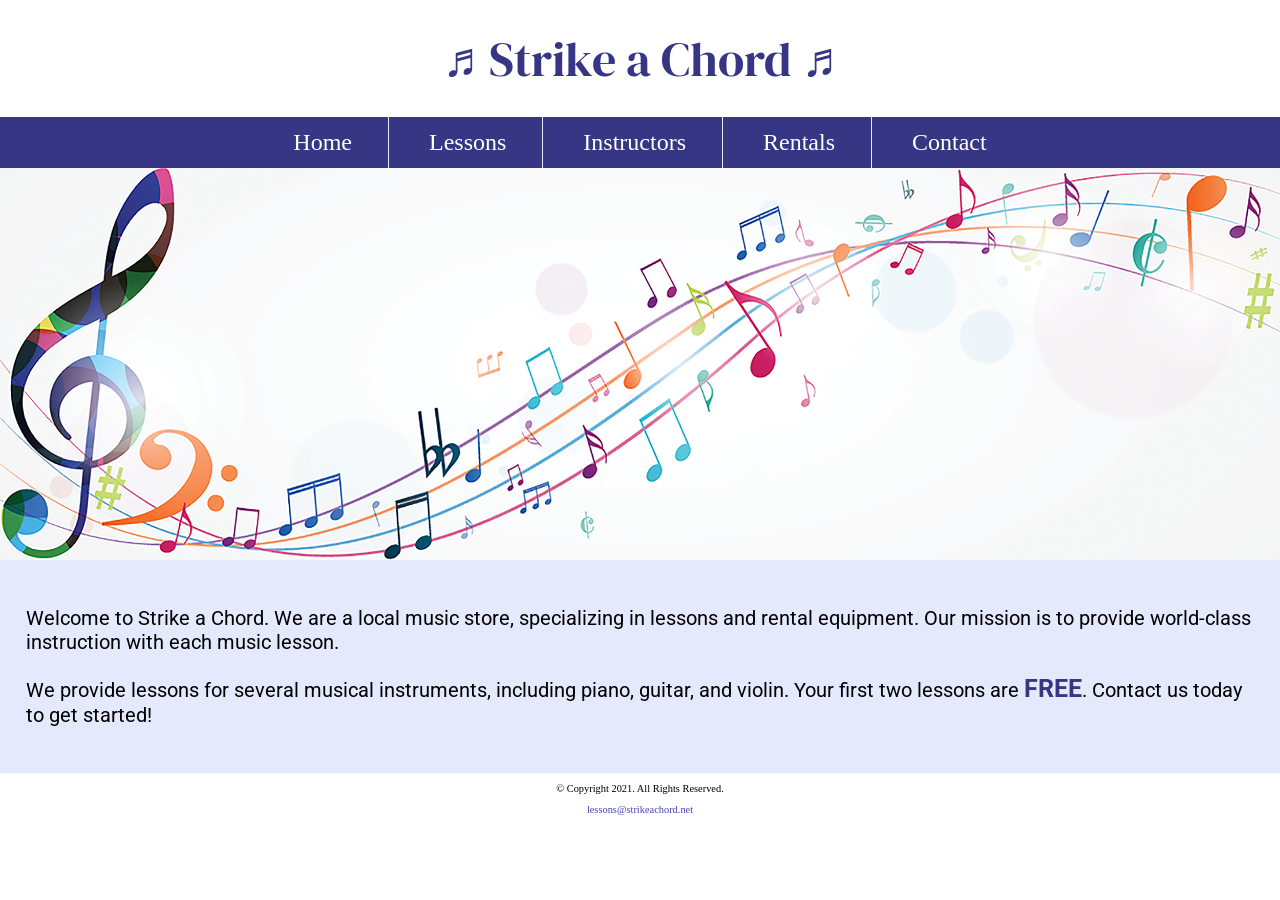
<file: index.html>
<!DOCTYPE html>
<!-- 
Student Name: Natasha Evelyn
File Name: index.html
Date: 09/15/2026 
-->
<html lang="en">
<head>
    <title>Strike a Chord: Home Page</title>
    <meta charset="utf-8">
    <meta name="viewport" content="width=device-width, initial-scale=1.0">
    <link rel="preconnect" href="https://fonts.googleapis.com">
    <link rel="preconnect" href="https://fonts.gstatic.com" crossorigin>
    <link href="https://fonts.googleapis.com/css2?family=DM+Serif+Display:ital@0;1&family=Roboto:ital,wght@0,100..900;1,100..900&display=swap" rel="stylesheet">
    <link rel="stylesheet" href="css/styles.css">
</head>
<body>
    <header>
        <h1><span class="tab-desk">&#9836;</span> Strike a Chord <span class="tab-desk">&#9836;</span></h1>
    </header>
    <nav>
        <ul>
            <li><a href="index.html">Home</a></li>  
            <li><a href="lessons.html">Lessons</a></li>
            <li><a href="instructors.html">Instructors</a></li>
            <li><a href="rentals.html">Rentals</a></li>
            <li><a href="contact.html">Contact</a></li>
        </ul>
    </nav>
    <!-- Hero Image -->
    <div id="hero" class="tab-desk">
        <img src="images/music-notes.png" alt="colorful music notes">
    </div>
    <!-- Use the main area to add the main content to the webpage -->
    <main>
        <div id="intro">
            <p>
                Welcome to Strike a Chord. We are a local music store, specializing in lessons and rental equipment. Our mission is to provide world-class instruction with each music lesson.
            </p>
    
            <p>
                We provide lessons for several musical instruments, including piano, guitar, and violin. Your first two lessons are <span class="action">FREE</span>. Contact us today to get started!
            </p>
        </div>
    </main>

    <footer>
        <p> &copy; Copyright 2021. All Rights Reserved.</p>
        <p><a href="mailto:lessons@strikeachord.net">lessons@strikeachord.net</a></p>
    </footer>    
</body>
</html>
</file>
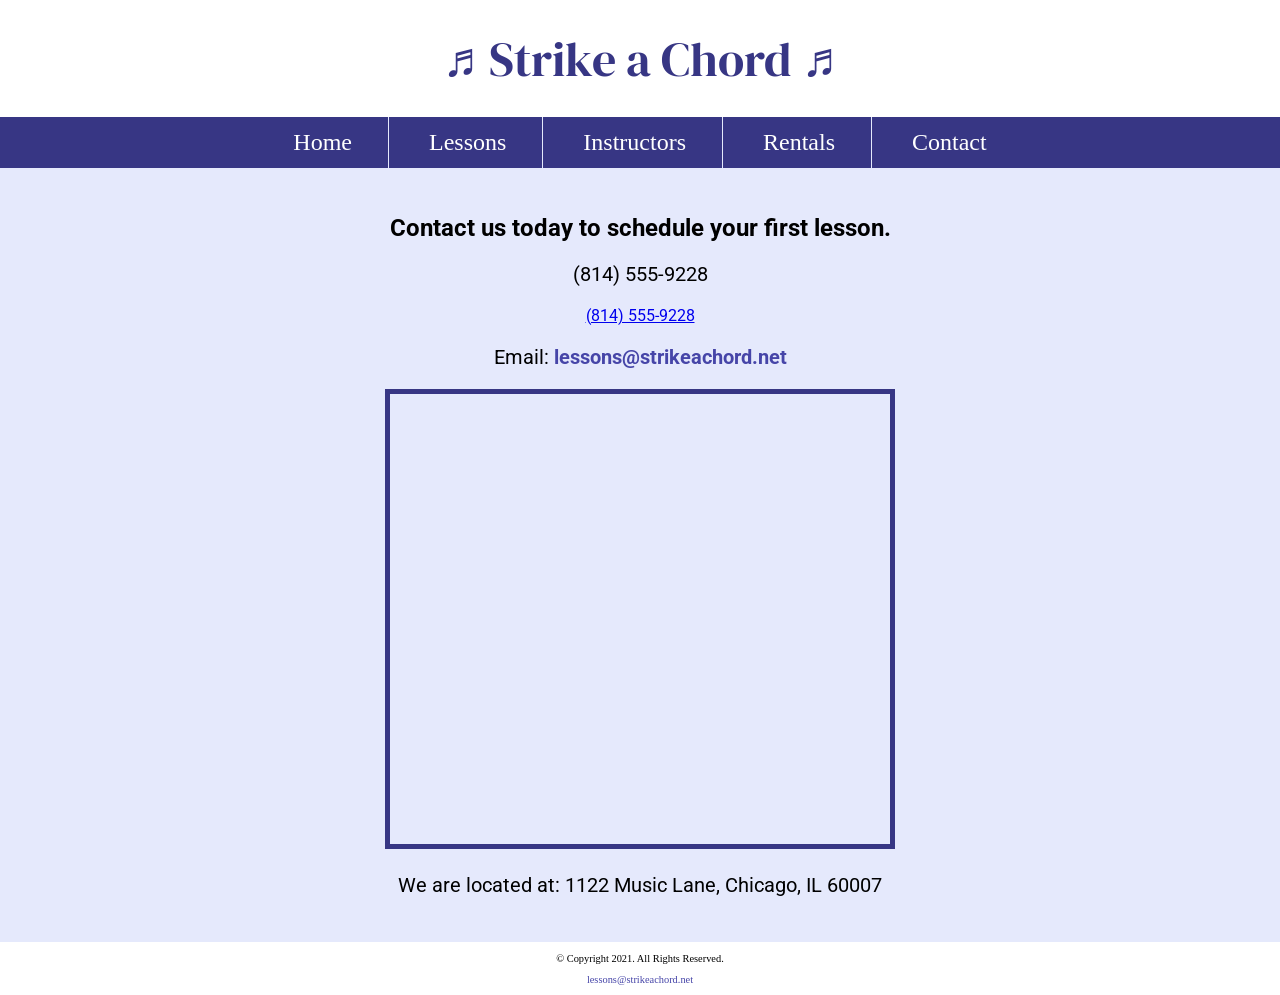
<file: contact.html>
<!DOCTYPE html>
<!-- 
Student Name: Natasha Evelyn
File Name: contact.html
Date: 09/23/2026 
-->
<html lang="en">
<head>
    <title>Strike a Chord: Contact</title>
    <meta charset="utf-8">
    <meta name="viewport" content="width=device-width, initial-scale=1.0">
    <link rel="preconnect" href="https://fonts.googleapis.com">
    <link rel="preconnect" href="https://fonts.gstatic.com" crossorigin>
    <link href="https://fonts.googleapis.com/css2?family=DM+Serif+Display:ital@0;1&family=Roboto:ital,wght@0,100..900;1,100..900&display=swap" rel="stylesheet">
    <link rel="stylesheet" href="css/styles.css">
</head>
<body>
    <header>
        <h1><span class="tab-desk">&#9836;</span> Strike a Chord <span class="tab-desk">&#9836;</span></h1>
    </header>
    <nav>
        <ul>
            <li><a href="index.html">Home</a></li>  
            <li><a href="lessons.html">Lessons</a></li>
            <li><a href="instructors.html">Instructors</a></li>
            <li><a href="rentals.html">Rentals</a></li>
            <li><a href="contact.html">Contact</a></li>
        </ul>
    </nav>
    <!-- Use the main area to add the main content to the webpage -->
    <main>
        <div id="contact">
            <h2>Contact us today to schedule your first lesson.</h2>
            <p class="tel-link mobile"><p class="tab-desk">(814) 555-9228</p> <a href="tel:+1(814) 555-9228">(814) 555-9228</a></p>
            <p>Email: <a href="mailto:lessons@strikeachord.net" class="email-link">lessons@strikeachord.net</a></p>
            <iframe class="map" src="https://www.google.com/maps/embed?pb=!1m18!1m12!1m3!1d380513.7160580949!2d-88.01215278051977!3d41.83339249282865!2m3!1f0!2f0!3f0!3m2!1i1024!2i768!4f13.1!3m3!1m2!1s0x880e2c3cd0f4cbed%3A0xafe0a6ad09c0c000!2sChicago%2C+IL!5e0!3m2!1sen!2sus!4v1558660826146!5m2!1sen!2sus" width="600" height="450"></iframe>       
            <p>We are located at: 1122 Music Lane, Chicago, IL 60007</p>
        </div>
    </main>
    <footer>
        <p> &copy; Copyright 2021. All Rights Reserved.</p>
        <p><a href="mailto:lessons@strikeachord.net">lessons@strikeachord.net</a></p>
    </footer>    
</body>
</html>
</file>
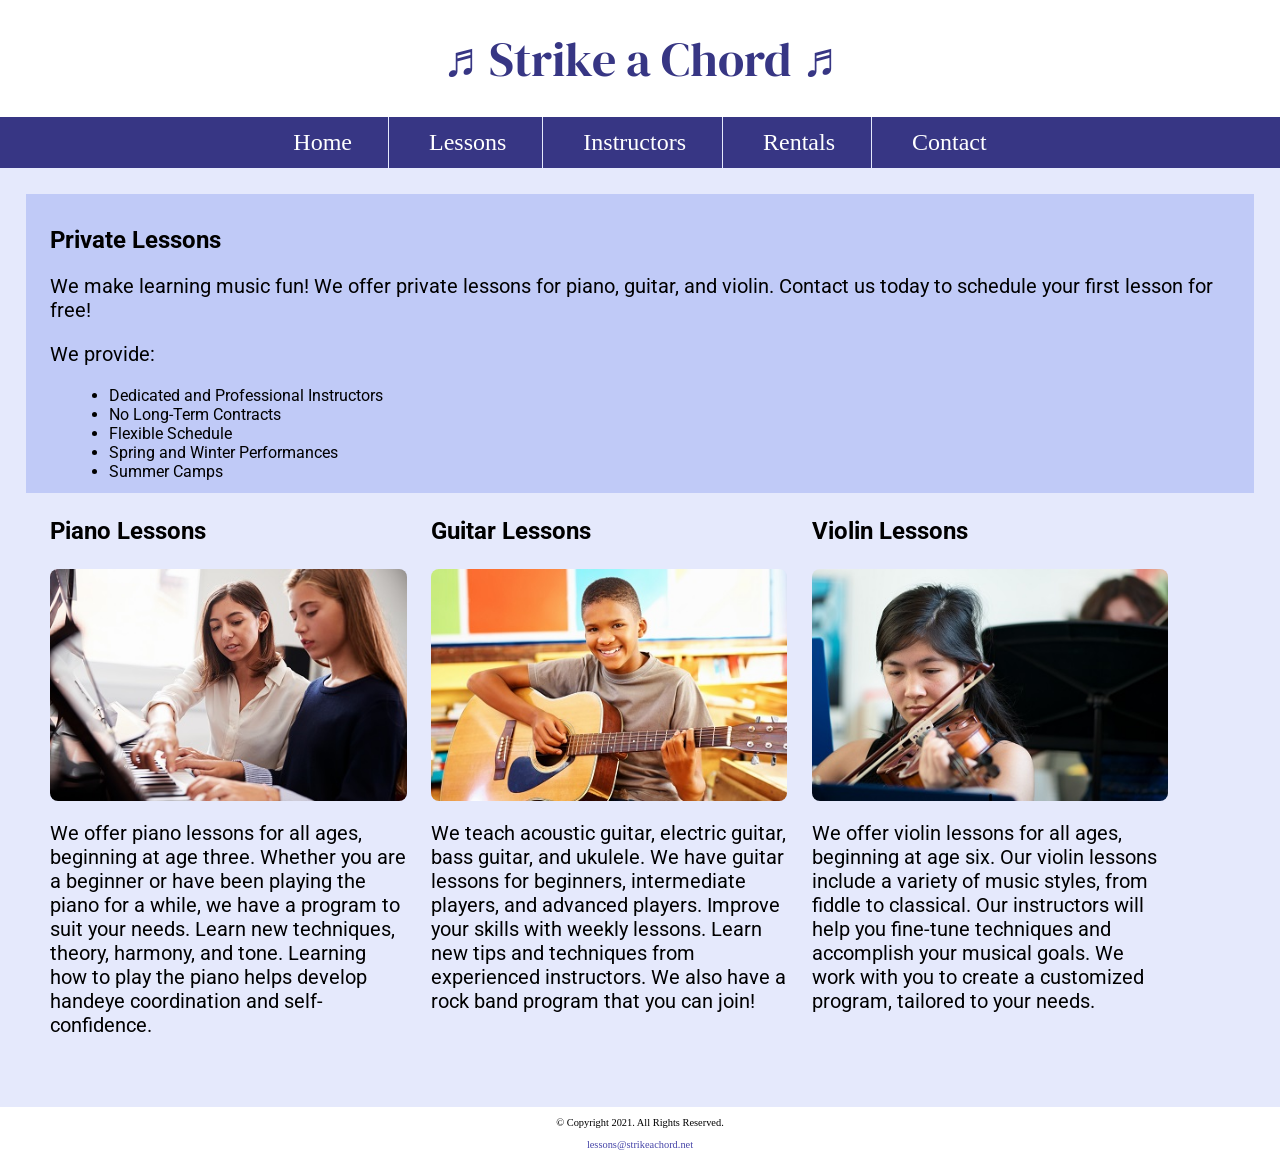
<file: lessons.html>
<!DOCTYPE html>
<!-- 
Student Name: Natasha Evelyn
File Name: lessons.html
Date: 09/23/2026 
-->
<html lang="en">
<head>
    <title>Strike a Chord: Lessons</title>
    <meta charset="utf-8">
    <meta name="viewport" content="width=device-width, initial-scale=1.0">
    <link rel="preconnect" href="https://fonts.googleapis.com">
    <link rel="preconnect" href="https://fonts.gstatic.com" crossorigin>
    <link href="https://fonts.googleapis.com/css2?family=DM+Serif+Display:ital@0;1&family=Roboto:ital,wght@0,100..900;1,100..900&display=swap" rel="stylesheet">
    <link rel="stylesheet" href="css/styles.css">
</head>
<body>
    <header>
        <h1><span class="tab-desk">&#9836;</span> Strike a Chord <span class="tab-desk">&#9836;</span></h1>
    </header>
    <nav>
        <ul>
            <li><a href="index.html">Home</a></li>  
            <li><a href="lessons.html">Lessons</a></li>
            <li><a href="instructors.html">Instructors</a></li>
            <li><a href="rentals.html">Rentals</a></li>
            <li><a href="contact.html">Contact</a></li>
        </ul>
    </nav>
    <!-- Use the main area to add the main content to the webpage -->
    <main>
        <div id="info">
            <h2>Private Lessons</h2>
            <p>We make learning music fun! We offer private lessons for piano, guitar, and violin. Contact us today to schedule your first lesson for free! </p>
            <p>We provide:</p>
            <ul>
                <li>Dedicated and Professional Instructors</li>
                <li>No Long-Term Contracts</li>
                <li>Flexible Schedule</li>
                <li>Spring and Winter Performances</li>
                <li>Summer Camps</li>
            </ul>
        </div>

        <div id="piano">
            <h3>Piano Lessons</h3>
            <img src="images/piano-lesson.jpg" alt="piano teacher and student sitting at a piano" class="round">
            <p>We offer piano lessons for all ages, beginning at age three. Whether you are a beginner or have been playing the piano for a while, we have a program to suit your needs. Learn new techniques, theory, harmony, and tone. Learning how to play the piano helps develop handeye coordination and self-confidence.</p>
        </div>

        <div id="guitar">
            <h3>Guitar Lessons</h3>
            <img src="images/child-guitar.jpg" alt="child with a smile holding a guitar" class="round">
            <p>We teach acoustic guitar, electric guitar, bass guitar, and ukulele. We have guitar lessons for beginners, intermediate players, and advanced players. Improve your skills with weekly lessons. Learn new tips and techniques from experienced instructors. We also have a rock band program that you can join!</p>
        </div>

        <div id="violin">
            <h3>Violin Lessons</h3>
            <img src="images/woman-violin.jpg" alt="woman playing the violin" class="round">
            <p>We offer violin lessons for all ages, beginning at age six. Our violin lessons include a variety of music styles, from fiddle to classical. Our instructors will help you fine-tune techniques and accomplish your musical goals. We work with you to create a customized program, tailored to your needs.</p>
        </div>
    </main>

    <footer>
        <p> &copy; Copyright 2021. All Rights Reserved.</p>
        <p><a href="mailto:lessons@strikeachord.net">lessons@strikeachord.net</a></p>
    </footer>    
</body>
</html>
</file>
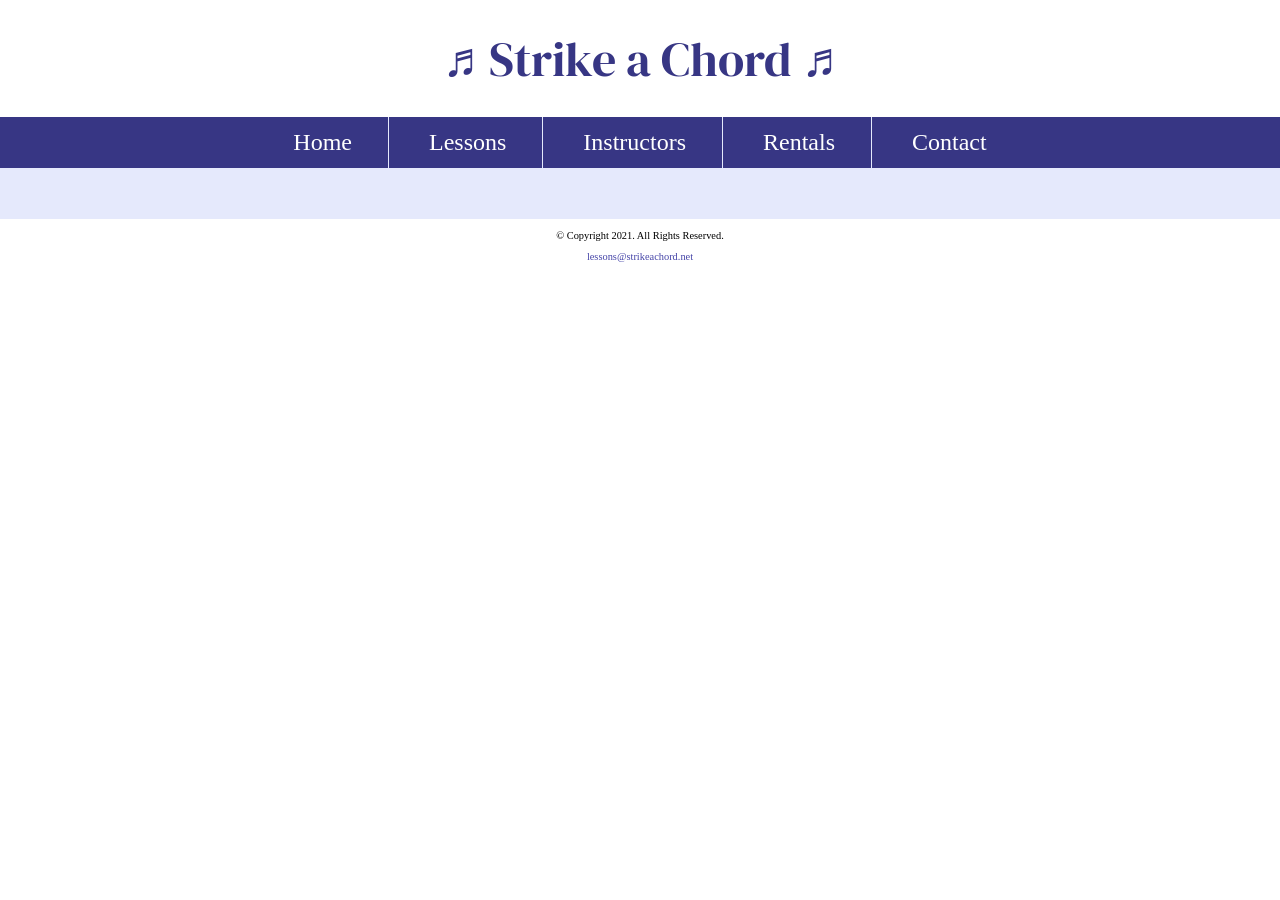
<file: template.html>
<!DOCTYPE html>
<!-- 
Student Name: Natasha Evelyn
File Name: template.html
Date: 09/15/2026 
-->
<html lang="en">
<head>
    <title>Strike a Chord: Template</title>
    <meta charset="utf-8">
    <meta name="viewport" content="width=device-width, initial-scale=1.0">
    <link rel="preconnect" href="https://fonts.googleapis.com">
    <link rel="preconnect" href="https://fonts.gstatic.com" crossorigin>
    <link href="https://fonts.googleapis.com/css2?family=DM+Serif+Display:ital@0;1&family=Roboto:ital,wght@0,100..900;1,100..900&display=swap" rel="stylesheet">
    <link rel="stylesheet" href="css/styles.css">
</head>
<body>
    <header>
        <h1><span class="tab-desk">&#9836;</span> Strike a Chord <span class="tab-desk">&#9836;</span></h1>
    </header>
    <nav>
        <ul>
            <li><a href="index.html">Home</a></li>  
            <li><a href="lessons.html">Lessons</a></li>
            <li><a href="instructors.html">Instructors</a></li>
            <li><a href="rentals.html">Rentals</a></li>
            <li><a href="contact.html">Contact</a></li>
        </ul>
    </nav>
    <!-- Use the main area to add the main content to the webpage -->
    <main>
        <div>

        </div>
    </main>
    <footer>
        <p> &copy; Copyright 2021. All Rights Reserved.</p>
        <p><a href="mailto:lessons@strikeachord.net">lessons@strikeachord.net</a></p>
    </footer>    
</body>
</html>
</file>
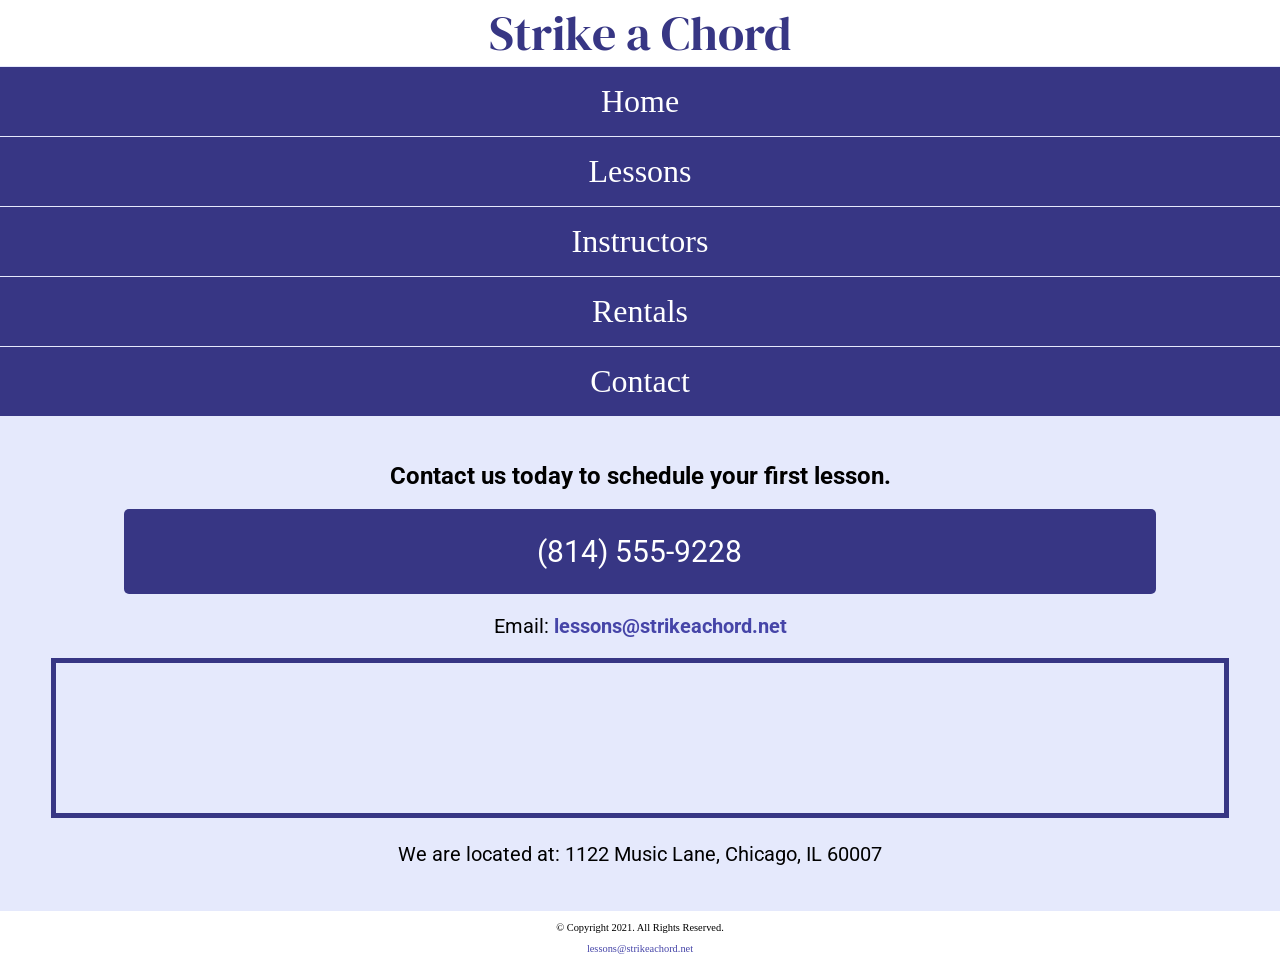
<file: music/contact.html>
<!DOCTYPE html>
<!-- 
Student Name: Natasha Evelyn
File Name: contact.html
Date: 09/23/2026 
-->
<html lang="en">
<head>
    <title>Strike a Chord: Contact</title>
    <meta charset="utf-8">
    <meta name="viewport" content="width=device-width, initial-scale=1.0">
    <link rel="preconnect" href="https://fonts.googleapis.com">
    <link rel="preconnect" href="https://fonts.gstatic.com" crossorigin>
    <link href="https://fonts.googleapis.com/css2?family=DM+Serif+Display:ital@0;1&family=Roboto:ital,wght@0,100..900;1,100..900&display=swap" rel="stylesheet">
    <link rel="stylesheet" href="css/styles.css">
</head>
<body>
    <header>
        <h1><span class="tab-desk">&#9836;</span> Strike a Chord <span class="tab-desk">&#9836;</span></h1>
    </header>
    <nav>
        <ul>
            <li><a href="index.html">Home</a></li>  
            <li><a href="lessons.html">Lessons</a></li>
            <li><a href="instructors.html">Instructors</a></li>
            <li><a href="rentals.html">Rentals</a></li>
            <li><a href="contact.html">Contact</a></li>
        </ul>
    </nav>
    <!-- Use the main area to add the main content to the webpage -->
    <main>
        <div id="contact">
            <h2>Contact us today to schedule your first lesson.</h2>
            <p class="tel-link"><a href="tel:+1(814) 555-9228">(814) 555-9228</a></p>
            <p>Email: <a href="mailto:lessons@strikeachord.net" class="email-link">lessons@strikeachord.net</a></p>
            <iframe class="map" src="https://www.google.com/maps/embed?pb=!1m18!1m12!1m3!1d380513.7160580949!2d-88.01215278051977!3d41.83339249282865!2m3!1f0!2f0!3f0!3m2!1i1024!2i768!4f13.1!3m3!1m2!1s0x880e2c3cd0f4cbed%3A0xafe0a6ad09c0c000!2sChicago%2C+IL!5e0!3m2!1sen!2sus!4v1558660826146!5m2!1sen!2sus" width="600" height="450"></iframe>       
            <p>We are located at: 1122 Music Lane, Chicago, IL 60007</p>
        </div>
    </main>
    <footer>
        <p> &copy; Copyright 2021. All Rights Reserved.</p>
        <p><a href="mailto:lessons@strikeachord.net">lessons@strikeachord.net</a></p>
    </footer>    
</body>
</html>
</file>
<file: css/styles.css>
/* 
Author: Natasha Evelyn
File Name: styles.css
Date: 09/29/2026
 */

 /* CSS Reset */
body, header, nav, main, footer, img, h1, ul 
{
	margin: 0;
	padding: 0;
	border: 0;
}

/* Style rule for images */
/* Style rules for mobile viewport */


/* Hide tab-desk class */
.tab-desk {
	display:none;
}

img 
{
	max-width: 100%;
	display: block;
}

/* Style rules for header content */
header {
	text-align: center;
	font-size: 1.5em;
	color: #373684;
}

header h1 {
  	font-family: "DM Serif Display", serif;
  	font-weight: 400;
}

/* Style rules for navigation area */
nav {
	background-color: #373684;
}

nav ul {
	list-style-type: none;
	text-align: center;
}

nav li {
	display: block;
	font-size: 2em;
	border-top: 1px solid #e5e9fc;
}

nav li a {
	display: block;
	color: #fff;
	text-align: center;
	padding: 0.5em 1em;
	text-decoration: none;
}

/* Style rules for main content */
main {
	padding: 2%;
	background-color: #e5e9fc;
	overflow: auto;
	font-family: "Roboto";
}

main p {
	font-size: 1.25em;
}
 
.action {
	font-size: 1.25em;
	color: #373684; 
	font-weight: bold;
}

/* Style rules for lessons content */
#piano, #guitar, #violin {
    margin: 0 2%;
}
 
#info {
   clear: left;
   background-color: #c0caf7;
   padding: 1% 2%;
}

#info ul {
	margin-left: 10%;
}

.round {
	border-radius: 8px;
}

/* Style rules for contact content */
#contact {
    text-align: center;
}

.tel-link {
    background-color: #373684;
		padding: 2%;
		margin: 0 auto;
		width: 80%;
		text-align: center;
		border-radius: 5px;
} 
.tel-link a {
    color: #fff;
		text-decoration: none;
		font-size: 1.5em;
		display: block;
}

#contact .email-link {
    color: #4645a8;
    text-decoration: none;
    font-weight: bold;
}
 
.map {
    border: 5px solid #373684;
	width: 95%;
	height: 50%;
}

/* Style rules for footer content */
footer {
    text-align: center;
    font-size: 0.65em;
    clear: left;  
}

footer a {
    color: #4645a8;
    text-decoration: none;
}

/* Media Query for Tablet Viewport */
@media screen and (min-width: 550px), print {

/* Tablet Viewport: Show tab-desk class, hide mobile class */  
.tab-desk {
    display: block;
} 
.mobile {
    display: none;  
} 

/* Tablet Viewport: Style rule for header content */     
span.tab-desk {
    display: inline;
}

  
/* Tablet Viewport: Style rules for nav area */
nav li {
	border-top: none;
	display: inline-block;
	font-size: 1.5em;
	border-right: 1px solid #e5e9fc;
}

nav li:last-child {
	border-right: none;
}

nav li a {
	padding-top: 0.25em;
	padding-bottom: 0.25em;
	padding-left: 0.5em;
	padding-right: 0.5em;
}


/* Tablet Viewport: Style rule for map */
.map {
	width: 500px;
	height: 450px;
}
}

/* Media Query for Desktop Viewport */
@media screen and (min-width: 769px), print {

/* Desktop Viewport: Style rule for header */

header {
	padding: 2%;
}

/* Desktop Viewport: Style rules for nav area */

nav li a {
	padding-top: 0.5em;
	padding-bottom: 0.5em;
	padding-left: 1.5em;
	padding-right: 1.5em;
}

nav li a:hover {
	color: #373684;
	background-color: #e5e9fc;
}

/* Desktop Viewport: Style rules for main content */
#info ul {
	margin-left: 5%;
}

main h3 {
	font-size: 1.5em;
}

#piano, #guitar, #violin {
	width: 29%;
	float: left;
	margin: 0 0 2% 2%;
}

}

/* Media Query for Print */
@media print {

	body {
		background-color: #fff;
		color: #000;
	}
}
</file>
<file: music/css/styles.css>
/* 
Author: Natasha Evelyn
File Name: styles.css
Date: 09/29/2026
 */

 /* CSS Reset */
body, header, nav, main, footer, img, h1, ul 
{
	margin: 0;
	padding: 0;
	border: 0;
}

/* Style rule for images */
/* Style rules for mobile viewport */


/* Hide tab-desk class */
.tab-desk {
	display:none;
}

img 
{
	max-width: 100%;
	display: block;
}

/* Style rules for header content */
header {
	text-align: center;
	font-size: 1.5em;
	color: #373684;
}

header h1 {
    font-family: "DM Serif Display", serif;
    font-weight: 400;
}

/* Style rules for navigation area */
nav {
	background-color: #373684;
}

nav ul {
	list-style-type: none;
	text-align: center;
}

nav li {
	display: block;
	font-size: 2em;
	border-top: 1px solid #e5e9fc;
}

nav li a {
	display: block;
	color: #fff;
	text-align: center;
	padding: 0.5em 1em;
	text-decoration: none;
}

/* Style rules for main content */
main {
	padding: 2%;
	background-color: #e5e9fc;
	overflow: auto;
	font-family: "Roboto";
}

main p {
	font-size: 1.25em;
}

.action {
	font-size: 1.25em;
	color: #373684; 
	font-weight: bold;
}

/* Style rules for lessons content */
#piano, #guitar, #violin {
    margin: 0 2%;
}

#info {
    clear: left;
    background-color: #c0caf7;
    padding: 1% 2%;
}

#info ul {
	margin-left: 10%;
}

.round {
	border-radius: 8px;
}

/* Style rules for contact content */
#contact {
    text-align: center;
}

.tel-link {
    background-color: #373684;
		padding: 2%;
		margin: 0 auto;
		width: 80%;
		text-align: center;
		border-radius: 5px;
} 
.tel-link a {
    color: #fff;
		text-decoration: none;
		font-size: 1.5em;
		display: block;
}

#contact .email-link {
    color: #4645a8;
    text-decoration: none;
    font-weight: bold;
}

.map {
    border: 5px solid #373684;
	width: 95%;
	height: 50%;
}

/* Style rules for footer content */
footer {
    text-align: center;
    font-size: 0.65em;
    clear: left;  
}

footer a {
    color: #4645a8;
    text-decoration: none;
}
</file>
